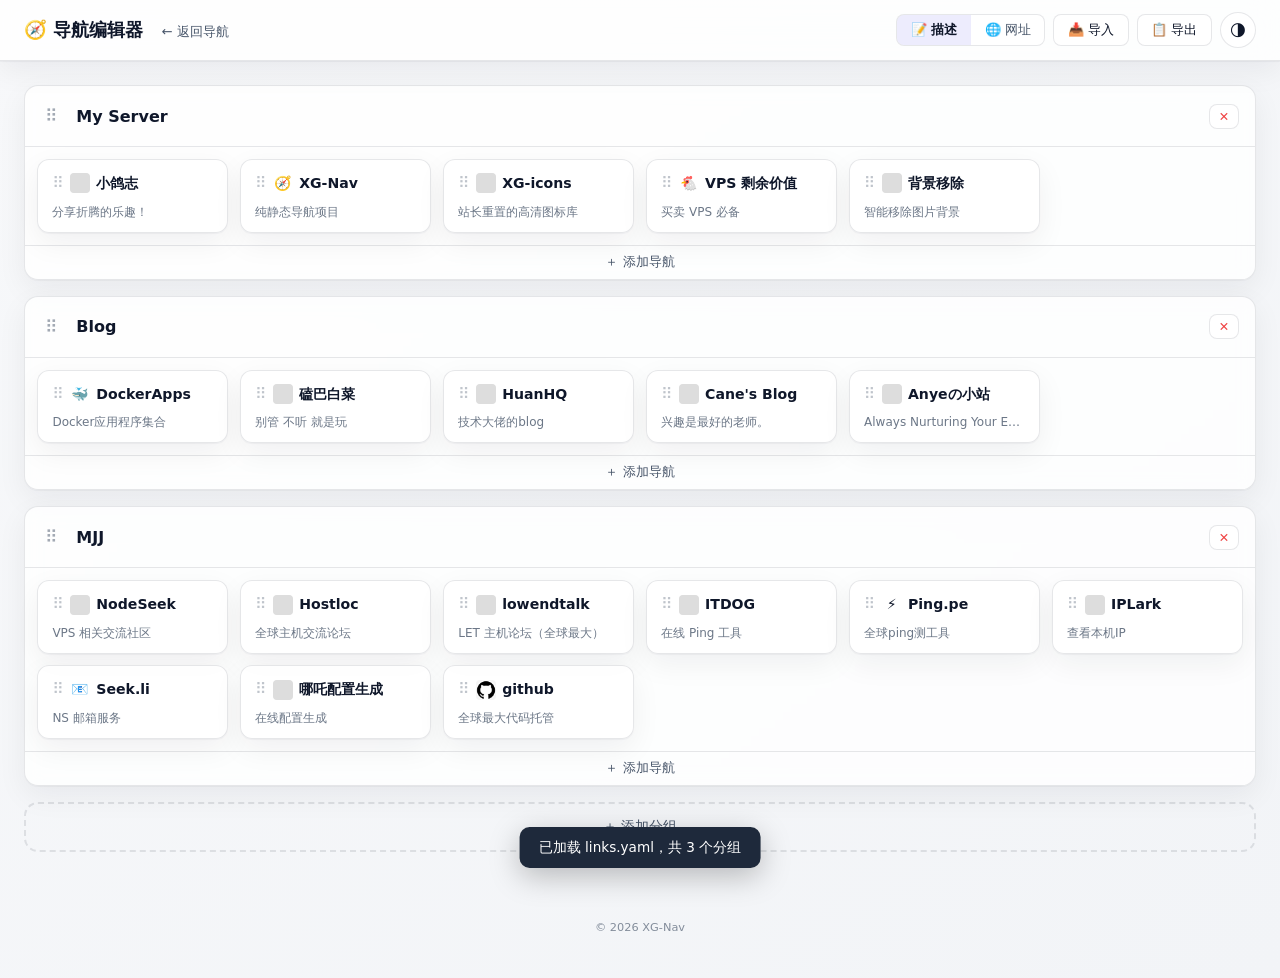
<file: editor.html>
<!DOCTYPE html>
<html lang="zh">
<head>
<meta charset="UTF-8">
<meta name="viewport" content="width=device-width,initial-scale=1.0">
<meta name="description" content="XG导航 可视化编辑器">
<title>导航编辑器</title>

<style>
body{margin:0;font-family:system-ui,-apple-system,BlinkMacSystemFont,"Segoe UI",Roboto,sans-serif;background:#f7f8fa;color:#0f172a;transition:background-color .3s,color .3s}
:root{--bg-color:#f7f8fa;--text-color:#0f172a;--border-color:#e2e8f0;--card-bg:rgba(255,255,255,0.82)}
[data-theme="dark"]{--bg-color:#0b1220;--text-color:#e5e7eb;--border-color:#1e293b;--card-bg:rgba(17,24,39,0.82)}
</style>

<link rel="stylesheet" href="css/editor.css">
<link rel="icon" href="data:image/svg+xml,<svg xmlns=%22http://www.w3.org/2000/svg%22 viewBox=%220 0 100 100%22><text y=%22.9em%22 font-size=%2290%22>🧭</text></svg>">
</head>
<body>

<!-- ========== 工具栏 ========== -->
<div class="toolbar">
  <div class="toolbar-title">
    🧭 导航编辑器
    <a href="index.html">← 返回导航</a>
  </div>
  <div class="toggle-btn-group" id="toggle-desc-url">
    <button class="toggle-btn active" data-mode="desc">📝 描述</button>
    <button class="toggle-btn" data-mode="url">🌐 网址</button>
  </div>
  <button class="btn" id="btn-import">📥 导入</button>
  <button class="btn" id="btn-export">📋 导出</button>
  <button class="btn btn-icon" id="theme-toggle" title="切换主题">🌗</button>
</div>

<!-- ========== 主编辑区 ========== -->
<div class="editor-main">
  <div id="groups-container"></div>
  <button class="add-group-btn" id="add-group-btn">＋ 添加分组</button>
</div>

<!-- ========== Toast ========== -->
<div class="toast" id="toast"></div>

<!-- ========== 导入 YAML 模态框 ========== -->
<div class="modal-overlay" id="import-modal">
  <div class="modal">
    <div class="modal-header">
      <span class="modal-title">导入 YAML</span>
      <button class="modal-close import-close-btn" title="关闭">✕</button>
    </div>
    <div class="modal-body">
      <p style="font-size:0.82rem;color:var(--subtext);margin-bottom:0.65rem">
        粘贴 <code>links.yaml</code> 或 <code>links.txt</code> 内容，解析后将替换当前编辑器中的所有数据。
      </p>
      <textarea class="form-input yaml-textarea" id="yaml-textarea" placeholder="在此粘贴 YAML 或 TXT 内容…" spellcheck="false"></textarea>
    </div>
    <div class="modal-footer import-modal-footer">
      <button class="btn" id="btn-fetch-default">📂 获取默认</button>
      <div class="modal-footer-right">
        <button class="btn import-close-btn">取消</button>
        <button class="btn btn-accent" id="import-confirm">解析并导入</button>
      </div>
    </div>
  </div>
</div>

<!-- ========== 导出 YAML 模态框 ========== -->
<div class="modal-overlay" id="export-modal">
  <div class="modal">
    <div class="modal-header">
      <span class="modal-title">导出 YAML</span>
      <div class="modal-header-actions">
        <button class="modal-close" id="export-fullscreen" title="全屏">
          <svg width="16" height="16" viewBox="0 0 16 16" fill="none" stroke="currentColor" stroke-width="1.5" stroke-linecap="round" stroke-linejoin="round">
            <polyline points="2 6 2 2 6 2"/><polyline points="10 2 14 2 14 6"/>
            <polyline points="14 10 14 14 10 14"/><polyline points="6 14 2 14 2 10"/>
          </svg>
        </button>
        <button class="modal-close" id="export-close" title="关闭">✕</button>
      </div>
    </div>
    <div class="modal-body">
      <textarea class="form-input yaml-textarea" id="export-textarea" readonly spellcheck="false"></textarea>
    </div>
    <div class="modal-footer">
      <button class="btn" id="export-copy">📋 复制</button>
      <button class="btn btn-accent" id="export-download">💾 下载 links.yaml</button>
    </div>
  </div>
</div>

<!-- ========== 添加/编辑导航 模态框 ========== -->
<div class="modal-overlay" id="item-modal">
  <div class="modal">
    <div class="modal-header">
      <span class="modal-title" id="item-modal-title">添加导航</span>
      <button class="modal-close" id="item-modal-close" title="关闭">✕</button>
    </div>
    <div class="modal-body">
      <!-- URL -->
      <div class="form-group">
        <label class="form-label">网址 URL</label>
        <div class="form-input-row">
          <input class="form-input" id="item-url" type="url" placeholder="https://example.com" spellcheck="false">
          <button class="btn btn-accent fetch-btn" id="fetch-info-btn" type="button">获取信息</button>
        </div>
      </div>

      <!-- 名称 -->
      <div class="form-group">
        <label class="form-label">名称</label>
        <input class="form-input" id="item-name" type="text" placeholder="网站名称">
      </div>

      <!-- 描述 -->
      <div class="form-group">
        <label class="form-label">描述</label>
        <input class="form-input" id="item-desc" type="text" placeholder="网站描述（可选）">
      </div>

      <!-- 图标 -->
      <div class="form-group">
        <label class="form-label">图标</label>

        <div class="icon-mode-tabs">
          <button type="button" class="icon-mode-tab active" data-mode="url">网址 / 本地</button>
          <button type="button" class="icon-mode-tab" data-mode="emoji">Emoji</button>
        </div>

        <!-- URL 模式 -->
        <div class="icon-url-section active">
          <input class="form-input" id="item-icon-url" type="text" placeholder="https://….png 或 本地图标名（如 github.png）或留空" spellcheck="false">
          <div id="local-icon-picker" class="local-icon-picker"></div>
          <div id="favicon-candidates" class="favicon-candidates"></div>
        </div>

        <!-- Emoji 模式 -->
        <div class="icon-emoji-section">
          <div class="emoji-grid" id="emoji-grid"></div>
          <input class="form-input" id="emoji-input" type="text" placeholder="已选 Emoji（可手动输入）" style="margin-top:0.5rem">
        </div>

        <!-- 图标预览 -->
        <div class="icon-preview-area" id="icon-preview">
          <span class="icon-preview-label">无图标</span>
        </div>
      </div>
    </div>

    <div class="modal-footer">
      <button class="btn" id="item-cancel">取消</button>
      <button class="btn btn-accent" id="item-save">保存</button>
    </div>
  </div>
</div>

<!-- ========== 底部版权 ========== -->
<footer>
  <small>© 2026 <a href="https://github.com/verkyer/xg-nav" target="_blank">XG-Nav</a></small>
</footer>

<!-- ========== 外部库（已本地化） ========== -->
<script src="lib/js-yaml.min.js"></script>
<script src="lib/Sortable.min.js"></script>
<script src="js/editor.js"></script>
</body>
</html>
</file>
<file: css/editor.css>
/* 复用主站 CSS 变量 */
:root {
  --bg-start: #f7f8fa;
  --bg-end: #f2f4f7;
  --card-bg: rgba(255, 255, 255, 0.82);
  --card-border: rgba(15, 23, 42, 0.10);
  --card-shadow: 0 1px 1px rgba(15, 23, 42, 0.04), 0 10px 30px rgba(15, 23, 42, 0.06);
  --card-shadow-hover: 0 2px 2px rgba(15, 23, 42, 0.06), 0 18px 48px rgba(15, 23, 42, 0.10);
  --text: #0f172a;
  --subtext: #475569;
  --accent: #4f46e5;
  --link: #4f46e5;
  --link-hover: #4338ca;
  --accent-border: rgba(79, 70, 229, 0.40);
  --on-accent: #ffffff;
  --btn-bg: rgba(255, 255, 255, 0.70);
  --btn-bg-hover: rgba(255, 255, 255, 0.92);
  --btn-icon: rgba(15, 23, 42, 0.72);
  --btn-shadow: 0 1px 1px rgba(15, 23, 42, 0.05), 0 10px 30px rgba(15, 23, 42, 0.08);
  --focus-ring: 0 0 0 3px rgba(79, 70, 229, 0.15);
  --danger: #ef4444;
  --danger-hover: #dc2626;
  --success: #22c55e;
}

[data-theme="dark"] {
  --bg-start: #0b1220;
  --bg-end: #070d19;
  --card-bg: rgba(17, 24, 39, 0.82);
  --card-border: rgba(148, 163, 184, 0.18);
  --card-shadow: 0 1px 1px rgba(0, 0, 0, 0.25), 0 18px 60px rgba(0, 0, 0, 0.45);
  --card-shadow-hover: 0 2px 2px rgba(0, 0, 0, 0.35), 0 24px 80px rgba(0, 0, 0, 0.55);
  --text: #e5e7eb;
  --subtext: #9ca3af;
  --accent: rgba(165, 180, 252, 0.6);
  --link: #a5b4fc;
  --link-hover: #c7d2fe;
  --accent-border: rgba(165, 180, 252, 0.34);
  --on-accent: #0b1220;
  --btn-bg: rgba(17, 24, 39, 0.70);
  --btn-bg-hover: rgba(17, 24, 39, 0.92);
  --btn-icon: rgba(229, 231, 235, 0.78);
  --btn-shadow: 0 1px 1px rgba(0, 0, 0, 0.25), 0 18px 60px rgba(0, 0, 0, 0.45);
  --focus-ring: 0 0 0 3px rgba(165, 180, 252, 0.18);
  --danger: #f87171;
  --danger-hover: #ef4444;
  --success: #4ade80;
}

* { box-sizing: border-box; margin: 0; padding: 0; }
html { scroll-behavior: smooth; }

body {
  font-family: system-ui, -apple-system, BlinkMacSystemFont, "Segoe UI", Roboto, sans-serif;
  background: linear-gradient(145deg, var(--bg-start) 0%, var(--bg-end) 100%);
  color: var(--text);
  line-height: 1.6;
  min-height: 100vh;
  transition: background .3s ease, color .3s ease;
  -webkit-font-smoothing: antialiased;
}

::-webkit-scrollbar { width: 8px; }
::-webkit-scrollbar-track { background: rgba(0,0,0,0.05); }
::-webkit-scrollbar-thumb { background: rgba(0,0,0,0.2); border-radius: 4px; }
[data-theme="dark"] ::-webkit-scrollbar-track { background: rgba(255,255,255,0.05); }
[data-theme="dark"] ::-webkit-scrollbar-thumb { background: rgba(255,255,255,0.25); }

/* ========== 工具栏 ========== */
.toolbar {
  position: sticky;
  top: 0;
  z-index: 100;
  display: flex;
  align-items: center;
  gap: 0.5rem;
  padding: 0.75rem 1.5rem;
  background: var(--card-bg);
  backdrop-filter: blur(16px);
  -webkit-backdrop-filter: blur(16px);
  border-bottom: 1px solid var(--card-border);
  box-shadow: var(--card-shadow);
  flex-wrap: wrap;
}

.toolbar-title {
  font-size: 1.15rem;
  font-weight: 700;
  margin-right: auto;
  white-space: nowrap;
}

.toolbar-title a {
  color: var(--subtext);
  text-decoration: none;
  font-size: 0.82rem;
  font-weight: 400;
  margin-left: 0.75rem;
}
.toolbar-title a:hover { color: var(--link); }

/* 通用按钮 */
.btn {
  display: inline-flex;
  align-items: center;
  gap: 0.35rem;
  padding: 0.4rem 0.85rem;
  font-size: 0.82rem;
  font-weight: 500;
  border: 1px solid var(--card-border);
  border-radius: 8px;
  background: var(--btn-bg);
  color: var(--text);
  cursor: pointer;
  transition: all .15s ease;
  white-space: nowrap;
  font-family: inherit;
}
.btn:hover { background: var(--btn-bg-hover); }
.btn:focus-visible { outline: none; box-shadow: var(--focus-ring); }

.btn-accent {
  background: var(--link);
  color: var(--on-accent);
  border-color: transparent;
}
.btn-accent:hover { background: var(--link-hover); }

.btn-danger { color: var(--danger); }
.btn-danger:hover { background: rgba(239,68,68,0.08); }

.btn-sm {
  padding: 0.25rem 0.55rem;
  font-size: 0.78rem;
}

.btn-icon {
  width: 36px;
  height: 36px;
  padding: 0;
  justify-content: center;
  border-radius: 50%;
  font-size: 1rem;
}

/* ========== 主编辑区 ========== */
.editor-main {
  max-width: 1400px;
  margin: 1.5rem auto;
  padding: 0 1.5rem;
}

/* ========== 分组卡片 ========== */
.group-card {
  background: var(--card-bg);
  border: 1px solid var(--card-border);
  border-radius: 14px;
  box-shadow: var(--card-shadow);
  margin-bottom: 1rem;
  backdrop-filter: blur(8px);
  -webkit-backdrop-filter: blur(8px);
  transition: box-shadow .2s ease;
}

.group-header {
  display: flex;
  align-items: center;
  gap: 0.5rem;
  padding: 0.85rem 1rem;
  border-bottom: 1px solid var(--card-border);
}

.group-drag-handle {
  cursor: grab;
  color: var(--subtext);
  font-size: 1.1rem;
  padding: 0.15rem 0.25rem;
  user-select: none;
  opacity: 0.5;
  transition: opacity .15s;
}
.group-drag-handle:hover { opacity: 1; }
.group-drag-handle:active { cursor: grabbing; }

.group-name-input {
  flex: 1;
  font-size: 1rem;
  font-weight: 600;
  border: none;
  background: transparent;
  color: var(--text);
  padding: 0.2rem 0.4rem;
  border-radius: 6px;
  outline: none;
  font-family: inherit;
}
.group-name-input:focus {
  background: var(--btn-bg);
  box-shadow: var(--focus-ring);
}

.group-actions {
  display: flex;
  gap: 0.35rem;
}

/* 导航项网格 - 与首页一致的卡片布局 */
.nav-grid {
  display: grid;
  grid-template-columns: repeat(6, 1fr);
  gap: 0.72rem;
  padding: 0.75rem;
  min-height: 8px;
}

.nav-card {
  background: var(--card-bg);
  border: 1px solid var(--card-border);
  border-radius: 12px;
  padding: 0.7rem 0.9rem;
  box-shadow: var(--card-shadow);
  transition: box-shadow .2s ease, border-color .2s ease;
  cursor: default;
  position: relative;
  overflow: hidden;
}
.nav-card:hover {
  box-shadow: var(--card-shadow-hover);
  border-color: var(--accent-border);
  z-index: 5;
}

.nav-card-header {
  display: flex;
  align-items: center;
  gap: 0.4rem;
}

.nav-drag-handle {
  cursor: grab;
  color: var(--subtext);
  font-size: 0.95rem;
  user-select: none;
  opacity: 0.35;
  transition: opacity .15s;
  flex-shrink: 0;
}
.nav-card:hover .nav-drag-handle { opacity: 0.7; }
.nav-drag-handle:hover { opacity: 1 !important; }
.nav-drag-handle:active { cursor: grabbing; }

.nav-icon-preview {
  width: 20px;
  height: 20px;
  flex-shrink: 0;
  border-radius: 4px;
  object-fit: contain;
  background: rgba(128,128,128,0.08);
}

.nav-name {
  flex: 1;
  font-weight: 600;
  font-size: 0.88rem;
  white-space: nowrap;
  overflow: hidden;
  text-overflow: ellipsis;
  min-width: 0;
}

.nav-card-desc,
.nav-card-url {
  margin-top: 0.5rem;
  font-size: 0.75rem;
  color: var(--subtext);
  white-space: nowrap;
  overflow: hidden;
  text-overflow: ellipsis;
  line-height: 1.4;
  opacity: 0.8;
}

.nav-card-url {
  opacity: 0.5;
  font-family: "Cascadia Code", "Fira Code", Consolas, monospace;
}

.nav-actions {
  display: flex;
  flex-direction: column;
  gap: 3px;
  position: absolute;
  right: 6px;
  top: 50%;
  transform: translateY(-50%);
  opacity: 0;
  pointer-events: none;
  transition: opacity .15s;
  z-index: 10;
}
.nav-actions .btn.btn-sm {
  width: 26px;
  height: 26px;
  padding: 0;
  font-size: 0.75rem;
  min-width: 0;
  line-height: 1;
  border-radius: 6px;
  box-shadow: var(--card-shadow);
  background: var(--card-bg);
  backdrop-filter: blur(8px);
  -webkit-backdrop-filter: blur(8px);
  display: flex;
  align-items: center;
  justify-content: center;
}
.nav-card:hover .nav-actions { opacity: 1; pointer-events: auto; }

/* 深色模式 - 按钮描边更清晰 */
[data-theme="dark"] .nav-actions .btn.btn-sm {
  border-color: var(--accent-border);
}
[data-theme="dark"] .group-actions .btn {
  border-color: var(--accent-border);
}
[data-theme="dark"] .btn {
  border-color: rgba(148, 163, 184, 0.30);
}

/* 添加分组 / 添加导航 按钮 */
.add-group-btn {
  display: flex;
  align-items: center;
  justify-content: center;
  gap: 0.4rem;
  width: 100%;
  padding: 0.85rem;
  font-size: 0.9rem;
  font-weight: 500;
  border: 2px dashed var(--card-border);
  border-radius: 14px;
  background: transparent;
  color: var(--subtext);
  cursor: pointer;
  transition: all .15s ease;
  font-family: inherit;
  margin-bottom: 1rem;
}
.add-group-btn:hover {
  border-color: var(--accent-border);
  color: var(--link);
  background: var(--btn-bg);
}

.add-nav-btn {
  display: flex;
  align-items: center;
  justify-content: center;
  gap: 0.3rem;
  width: 100%;
  padding: 0.5rem;
  font-size: 0.8rem;
  border: none;
  border-top: 1px solid var(--card-border);
  border-radius: 0 0 14px 14px;
  background: transparent;
  color: var(--subtext);
  cursor: pointer;
  transition: all .15s ease;
  font-family: inherit;
}
.add-nav-btn:hover {
  color: var(--link);
  background: var(--btn-bg);
}

/* ========== 拖拽样式 ========== */
.sortable-ghost {
  opacity: 0.35;
}

.sortable-chosen {
  box-shadow: var(--card-shadow-hover);
}

.sortable-drag {
  opacity: 0.9;
}

.group-card.sortable-ghost {
  border: 2px dashed var(--accent-border);
  background: transparent;
  box-shadow: none;
}

.nav-card.sortable-ghost {
  opacity: 0.35;
  border: 2px dashed var(--accent-border);
}

/* ========== 模态框 ========== */
.modal-overlay {
  display: none;
  position: fixed;
  inset: 0;
  z-index: 1000;
  background: rgba(0, 0, 0, 0.45);
  backdrop-filter: blur(4px);
  -webkit-backdrop-filter: blur(4px);
  align-items: center;
  justify-content: center;
  padding: 1rem;
}
.modal-overlay.active {
  display: flex;
}

.modal {
  background: var(--card-bg);
  backdrop-filter: blur(16px);
  -webkit-backdrop-filter: blur(16px);
  border: 1px solid var(--card-border);
  border-radius: 16px;
  box-shadow: var(--card-shadow-hover);
  width: 100%;
  max-width: 560px;
  max-height: 90vh;
  overflow-y: auto;
  animation: modalIn .2s ease;
}

@keyframes modalIn {
  from { opacity: 0; transform: translateY(12px) scale(0.97); }
  to { opacity: 1; transform: none; }
}

.modal-header {
  display: flex;
  align-items: center;
  justify-content: space-between;
  padding: 1rem 1.25rem;
  border-bottom: 1px solid var(--card-border);
}

.modal-title {
  font-size: 1.05rem;
  font-weight: 700;
}

.modal-close {
  width: 32px;
  height: 32px;
  display: flex;
  align-items: center;
  justify-content: center;
  border: none;
  background: transparent;
  color: var(--subtext);
  cursor: pointer;
  border-radius: 8px;
  font-size: 1.2rem;
  transition: background .15s;
}
.modal-close:hover { background: var(--btn-bg); }

.modal-header-actions {
  display: flex;
  align-items: center;
  gap: 0.25rem;
}

/* 全屏模态框 */
.modal.fullscreen {
  max-width: 100%;
  max-height: 100%;
  width: 100%;
  height: 100%;
  border-radius: 12px;
}
.modal.fullscreen .yaml-textarea {
  min-height: 0;
  flex: 1;
}
.modal.fullscreen .modal-body {
  flex: 1;
  display: flex;
  flex-direction: column;
  overflow: hidden;
}
.modal.fullscreen {
  display: flex;
  flex-direction: column;
  overflow: hidden;
}

.modal-body { padding: 1.25rem; }
.modal-footer {
  display: flex;
  justify-content: flex-end;
  gap: 0.5rem;
  padding: 0.75rem 1.25rem;
  border-top: 1px solid var(--card-border);
}

.import-modal-footer {
  justify-content: space-between;
}
.modal-footer-right {
  display: flex;
  gap: 0.5rem;
}

/* ========== 表单 ========== */
.form-group {
  margin-bottom: 1rem;
}

.form-label {
  display: block;
  font-size: 0.8rem;
  font-weight: 600;
  color: var(--subtext);
  margin-bottom: 0.3rem;
}

.form-input {
  width: 100%;
  padding: 0.5rem 0.7rem;
  font-size: 0.88rem;
  border: 1px solid var(--card-border);
  border-radius: 8px;
  background: var(--btn-bg);
  color: var(--text);
  outline: none;
  transition: border-color .15s, box-shadow .15s;
  font-family: inherit;
}
.form-input:focus {
  border-color: var(--accent-border);
  box-shadow: var(--focus-ring);
}

.form-input-row {
  display: flex;
  gap: 0.5rem;
}
.form-input-row .form-input { flex: 1; }

textarea.form-input {
  resize: vertical;
  min-height: 120px;
  font-family: "Cascadia Code", "Fira Code", "JetBrains Mono", Consolas, monospace;
  font-size: 0.82rem;
  line-height: 1.5;
}

/* YAML模态框 textarea 更大 */
.yaml-textarea {
  min-height: 540px;
}

/* ========== 获取信息按钮 ========== */
.fetch-btn {
  white-space: nowrap;
  flex-shrink: 0;
}
.fetch-btn.loading {
  pointer-events: none;
  opacity: 0.6;
}

/* ========== 图标模式切换 ========== */
.icon-mode-tabs {
  display: flex;
  gap: 0;
  border: 1px solid var(--card-border);
  border-radius: 8px;
  overflow: hidden;
  margin-bottom: 0.65rem;
}

.icon-mode-tab {
  flex: 1;
  padding: 0.35rem 0.6rem;
  font-size: 0.8rem;
  font-weight: 500;
  border: none;
  background: transparent;
  color: var(--subtext);
  cursor: pointer;
  transition: all .15s;
  font-family: inherit;
  text-align: center;
}
.icon-mode-tab.active {
  background: var(--link);
  color: var(--on-accent);
}

.icon-url-section,
.icon-emoji-section {
  display: none;
}
.icon-url-section.active,
.icon-emoji-section.active {
  display: block;
}

/* Favicon 候选列表 */
.favicon-candidates {
  display: flex;
  flex-wrap: wrap;
  gap: 0.4rem;
  margin-top: 0.5rem;
}

.favicon-candidate {
  display: flex;
  align-items: center;
  gap: 0.35rem;
  padding: 0.3rem 0.55rem;
  border: 1px solid var(--card-border);
  border-radius: 8px;
  background: var(--btn-bg);
  cursor: pointer;
  transition: all .15s;
  font-size: 0.72rem;
  color: var(--subtext);
  max-width: 100%;
  overflow: hidden;
}
.favicon-candidate:hover {
  border-color: var(--accent-border);
  background: var(--btn-bg-hover);
}
.favicon-candidate.selected {
  border-color: var(--link);
  background: rgba(79, 70, 229, 0.08);
}
[data-theme="dark"] .favicon-candidate.selected {
  background: rgba(165, 180, 252, 0.1);
}

.favicon-candidate img {
  width: 16px;
  height: 16px;
  flex-shrink: 0;
  border-radius: 2px;
}

.favicon-candidate span {
  overflow: hidden;
  text-overflow: ellipsis;
  white-space: nowrap;
}

/* ========== 本地图标选择器 ========== */
.local-icon-picker {
  margin-top: 0.5rem;
}
.local-icon-grid {
  display: grid;
  grid-template-columns: repeat(auto-fill, minmax(64px, 1fr));
  gap: 0.4rem;
  margin-top: 0.4rem;
  max-height: 200px;
  overflow-y: auto;
  padding: 0.5rem;
  border: 1px solid var(--card-border);
  border-radius: 8px;
  background: var(--btn-bg);
}
.local-icon-item {
  display: flex;
  flex-direction: column;
  align-items: center;
  justify-content: center;
  gap: 0.2rem;
  padding: 0.4rem 0.25rem;
  border: 1px solid transparent;
  border-radius: 8px;
  background: var(--card-bg);
  cursor: pointer;
  transition: all .15s;
  font-family: inherit;
  overflow: hidden;
}
.local-icon-item:hover {
  border-color: var(--accent-border);
}
.local-icon-item.selected {
  border-color: var(--link);
  background: rgba(79, 70, 229, 0.08);
}
[data-theme="dark"] .local-icon-item.selected {
  background: rgba(165, 180, 252, 0.1);
}
.local-icon-item img {
  width: 28px;
  height: 28px;
  object-fit: contain;
  border-radius: 4px;
  background: transparent;
}
.local-icon-item span {
  font-size: 0.66rem;
  color: var(--subtext);
  max-width: 100%;
  overflow: hidden;
  text-overflow: ellipsis;
  white-space: nowrap;
  line-height: 1.1;
}
.local-icon-empty {
  margin-top: 0.4rem;
  padding: 0.55rem 0.7rem;
  font-size: 0.75rem;
  color: var(--subtext);
  border: 1px dashed var(--card-border);
  border-radius: 8px;
  background: var(--btn-bg);
}
.local-icon-empty code {
  padding: 0.05rem 0.3rem;
  background: rgba(0,0,0,0.05);
  border-radius: 4px;
  font-size: 0.72rem;
}
[data-theme="dark"] .local-icon-empty code {
  background: rgba(255,255,255,0.08);
}

/* ========== Emoji 选择器 ========== */
.emoji-search {
  margin-bottom: 0.5rem;
}

.emoji-grid {
  display: grid;
  grid-template-columns: repeat(auto-fill, minmax(36px, 1fr));
  gap: 2px;
  max-height: 200px;
  overflow-y: auto;
  border: 1px solid var(--card-border);
  border-radius: 8px;
  padding: 0.4rem;
  background: var(--btn-bg);
}

.emoji-item {
  display: flex;
  align-items: center;
  justify-content: center;
  width: 36px;
  height: 36px;
  font-size: 1.25rem;
  border-radius: 6px;
  cursor: pointer;
  border: none;
  background: transparent;
  transition: background .1s;
  font-family: "Apple Color Emoji", "Segoe UI Emoji", "Noto Color Emoji", sans-serif;
}
.emoji-item:hover {
  background: var(--card-bg);
}
.emoji-item.selected {
  background: rgba(79, 70, 229, 0.12);
  box-shadow: inset 0 0 0 2px var(--link);
}

.emoji-category-label {
  grid-column: 1 / -1;
  font-size: 0.7rem;
  color: var(--subtext);
  padding: 0.3rem 0.2rem 0.15rem;
  font-weight: 600;
}

/* 图标预览 */
.icon-preview-area {
  display: flex;
  align-items: center;
  gap: 0.5rem;
  padding: 0.5rem 0.65rem;
  border: 1px solid var(--card-border);
  border-radius: 8px;
  background: var(--btn-bg);
  margin-top: 0.65rem;
  min-height: 42px;
}
.icon-preview-area img {
  width: 24px;
  height: 24px;
  border-radius: 4px;
}
.icon-preview-area .emoji-preview {
  font-size: 1.4rem;
  line-height: 1;
}
.icon-preview-label {
  font-size: 0.78rem;
  color: var(--subtext);
}

/* ========== Toast 提示 ========== */
.toast {
  position: fixed;
  bottom: 2rem;
  left: 50%;
  transform: translateX(-50%) translateY(20px);
  padding: 0.6rem 1.2rem;
  border-radius: 10px;
  font-size: 0.85rem;
  font-weight: 500;
  color: #fff;
  background: #1e293b;
  box-shadow: 0 8px 30px rgba(0,0,0,0.25);
  z-index: 2000;
  opacity: 0;
  pointer-events: none;
  transition: all .25s ease;
}
[data-theme="dark"] .toast { background: #334155; }
.toast.show {
  opacity: 1;
  transform: translateX(-50%) translateY(0);
}

/* ========== 空状态 ========== */
.empty-state {
  text-align: center;
  padding: 3rem 1rem;
  color: var(--subtext);
}
.empty-state .icon { font-size: 2.5rem; margin-bottom: 0.75rem; }
.empty-state p { font-size: 0.9rem; margin-bottom: 1rem; }

/* ========== 描述/网址切换按钮 ========== */
.toggle-btn-group {
  display: inline-flex;
  border: 1px solid var(--card-border);
  border-radius: 8px;
  overflow: hidden;
  background: var(--btn-bg);
}
.toggle-btn {
  display: inline-flex;
  align-items: center;
  padding: 0.4rem 0.85rem;
  font-size: 0.82rem;
  font-weight: 500;
  border: none;
  background: transparent;
  color: var(--subtext);
  cursor: pointer;
  transition: all .15s ease;
  font-family: inherit;
  white-space: nowrap;
}
.toggle-btn:hover {
  color: var(--text);
}
.toggle-btn.active {
  background: rgba(79, 70, 229, 0.10);
  color: var(--text);
  font-weight: 600;
}
[data-theme="dark"] .toggle-btn.active {
  background: rgba(165, 180, 252, 0.15);
  color: var(--text);
}

/* ========== 底部版权 ========== */
footer {
  text-align: center;
  padding: 2.5rem 1.5rem;
  font-size: 0.85rem;
  color: var(--subtext);
  opacity: 0.65;
}
footer a {
  color: inherit;
  text-decoration: none;
  transition: color .2s ease;
}
footer a:hover {
  color: var(--link);
  text-decoration: underline;
}

/* ========== 响应式 - 与首页一致 ========== */
@media (max-width: 1199px) {
  .nav-grid { grid-template-columns: repeat(5, 1fr); gap: 0.65rem; }
}
@media (max-width: 899px) {
  .nav-grid { grid-template-columns: repeat(4, 1fr); gap: 0.6rem; }
}
@media (max-width: 767px) {
  .nav-grid { grid-template-columns: repeat(3, 1fr); gap: 0.6rem; }
  .toolbar {
    padding: 0.6rem 0.75rem;
    gap: 0.35rem;
  }
  .toolbar-title { font-size: 1rem; width: 100%; margin-bottom: 0.25rem; }
  .editor-main { padding: 0 0.5rem; margin-top: 1rem; }
  .group-header { padding: 0.65rem 0.75rem; flex-wrap: wrap; }
}
@media (max-width: 480px) {
  .nav-grid { grid-template-columns: repeat(2, 1fr); gap: 0.48rem; padding: 0.5rem; }
  .nav-card { padding: 0.5rem 0.65rem; }
  .modal { border-radius: 12px; }
  .modal-body { padding: 1rem; }
}
@media (max-width: 280px) {
  .nav-grid { grid-template-columns: 1fr; gap: 0.36rem; }
}
</file>
